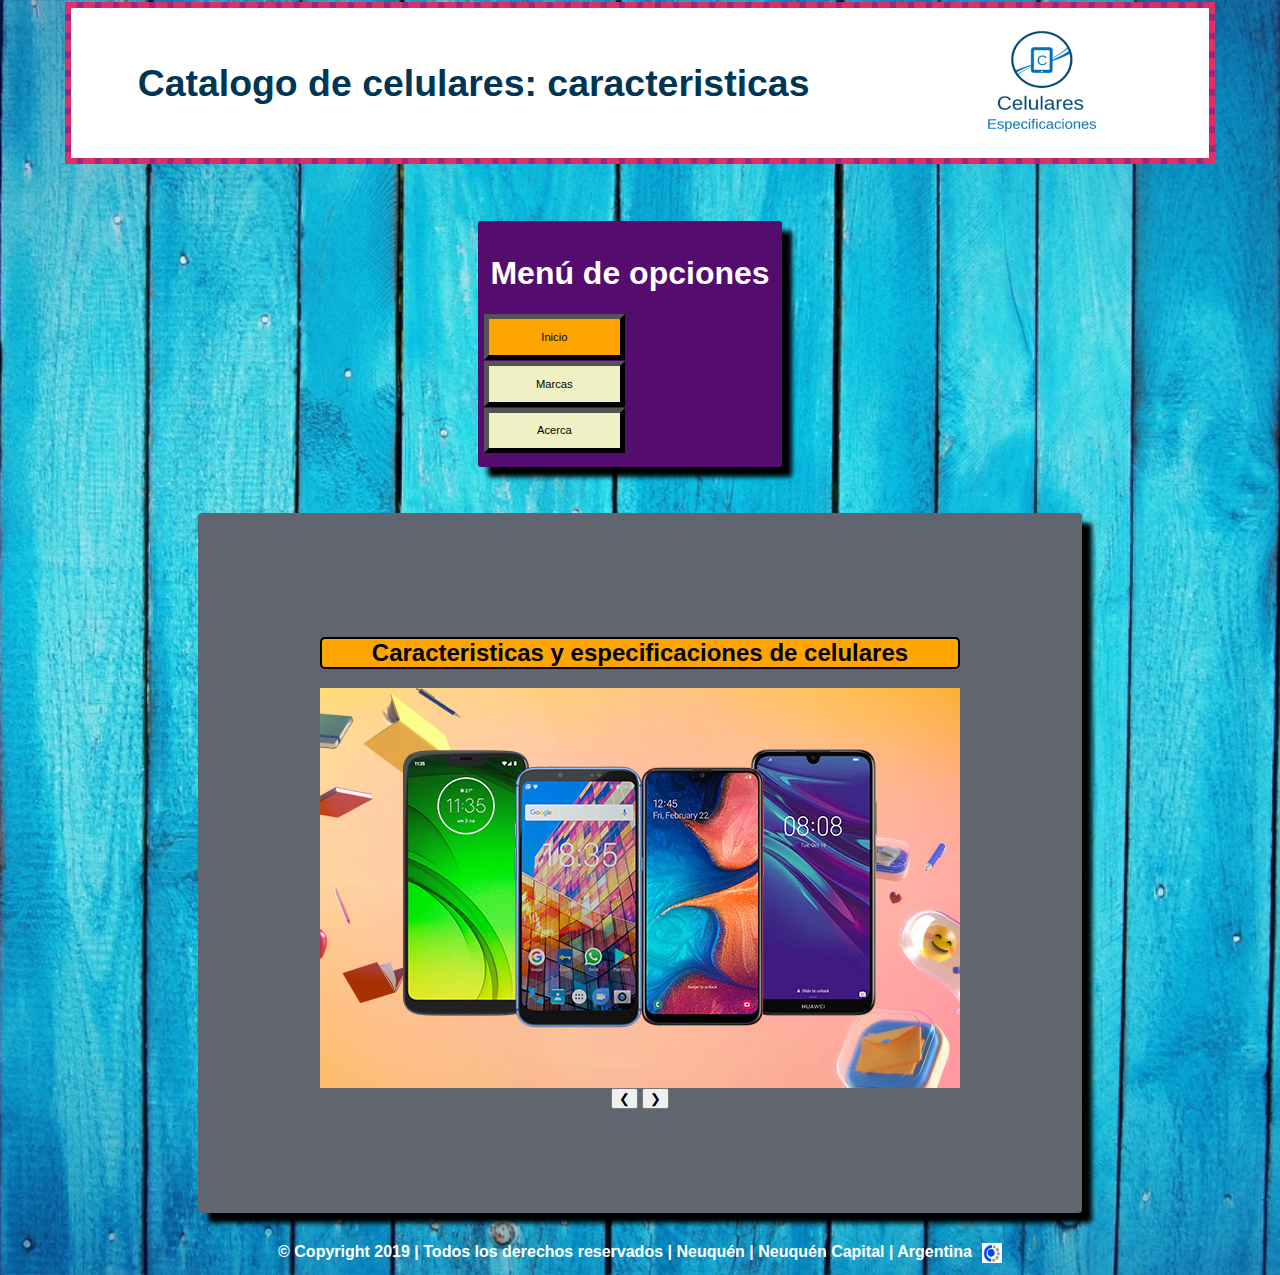
<file: index.html>
<!DOCTYPE html>
<html lang="es">
	<head >
		<title> Catalogo de celulares: Inicio </title>
		<link rel="stylesheet" type="text/css" href="estiloflex.css" />
		<script src="carrusel.js"></script>
	</head>
	<body>
		<header>
			<p><strong> Catalogo de celulares: caracteristicas </strong></p>
			<img src="logo.jpg" alt="logo de la pagina"/>
		</header>
		<menu>
			<h1><strong>Menú de opciones</strong></h1>
			<ul class="men">
				<li><a class="marca" href="index.html">Inicio</a></li>
				<li><a href="pagmarcas.html">Marcas</a></li>
				<li><a href="pagacerca.html">Acerca</a></li>

				</ul>
		</menu>
		<section>
			<div id="contenedor">
						<h2 class="titulo">Caracteristicas y especificaciones de celulares</h2>
						<div class="subcontenedor">
							<img class="imagen" src="Imagenes carrusel/img1.jpg" alt="primer imagen carrusel" style="width:100%">
  						<img class="imagen" src="Imagenes carrusel/img2.jpg" alt="segunda imagen carrusel" style="width:60%">
  						<img class="imagen" src="Imagenes carrusel/img3.jpg" alt="tercer imagen carrusel" style="width:80%">
  						<img class="imagen" src="Imagenes carrusel/img4.jpg" alt="cuarta imagen carrusel" style="width:80%">
  						<img class="imagen" src="Imagenes carrusel/img5.jpg" alt="quinta imagen carrusel" style="width:80%">
						</div>
						<div class="botones">
  						<button class="left" onclick="plusDivs(-1)">&#10094;</button>
  						<button class="right" onclick="plusDivs(1)">&#10095;</button>
						</div>
			</div>
						<script src="carrusel.js"></script>
		</section>
		<footer>
				<strong> © Copyright 2019 | Todos los derechos reservados | Neuquén | Neuquén Capital | Argentina </strong>
				<a href="http://faiweb.uncoma.edu.ar/"><img src="logofinal.png" alt="logo fai web footer" width="20" 						height="20"></a>
</file>
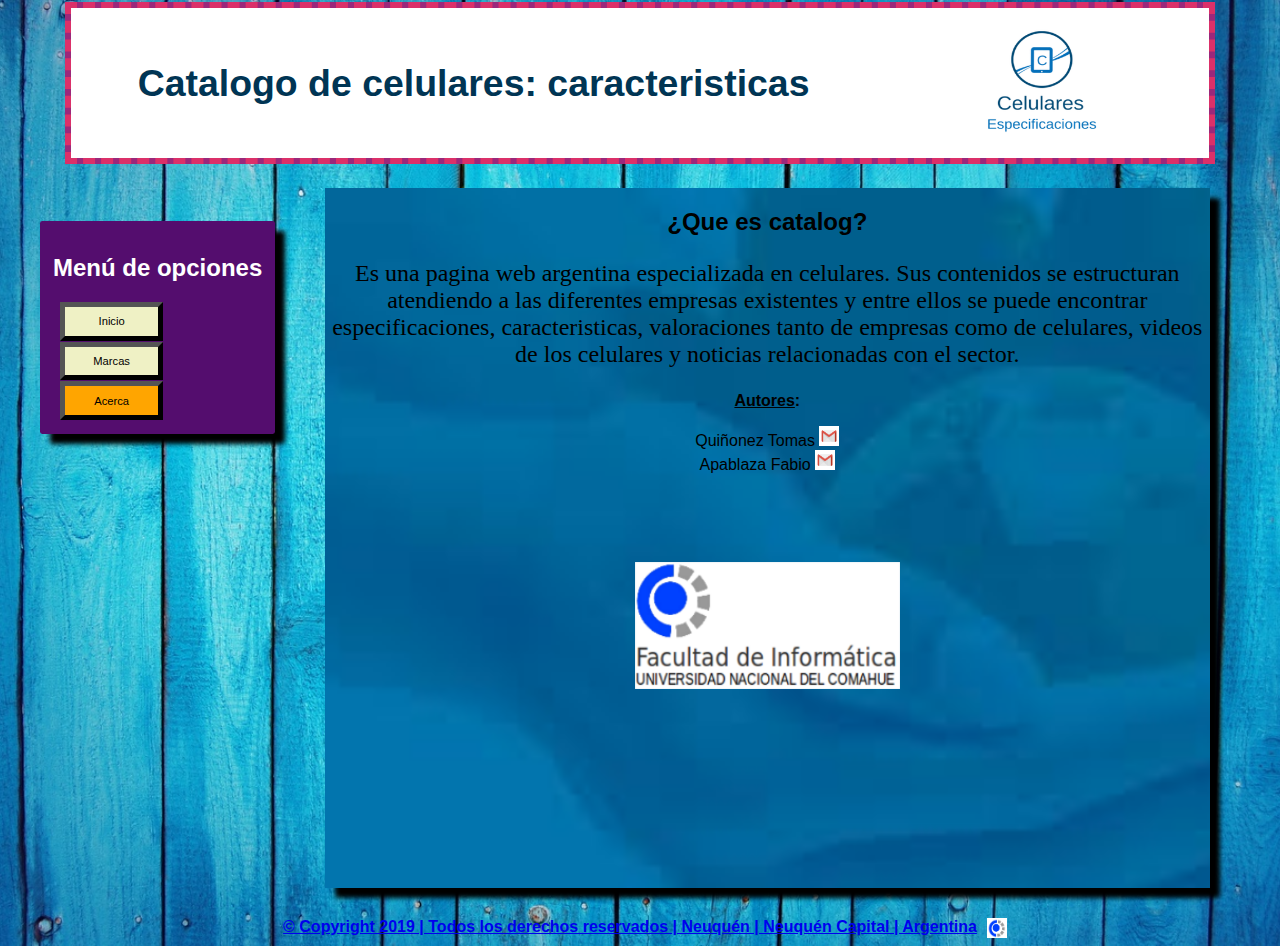
<file: pagacerca.html>
<html>
	<head >
		<title> Catalogo de celulares: Samsung </title>
		<link rel="stylesheet" type="text/css" href="estiloflex.css" />
	</head>
	<body>
		<header>
			<p><strong> Catalogo de celulares: caracteristicas </strong></p>
			<img src="logo.jpg"/>
		</header>
		<menu>
			<h2><strong>Menú de opciones</strong></h2>
			<ul class="men">
				<li><a href="index.html">Inicio</a></li>
				<li><a href="pagmarcas.html">Marcas</a></li>
				<li><a class="marca" href="pagacerca.html">Acerca</a></li>

				</ul>
		</menu>
		<section>
			<div class="contenedorAcerca">
      	<h2>
      		<strong>¿Que es catalog?</strong>
				</h2>
        <p class="parrafoacerca">Es una pagina web argentina especializada en celulares. Sus contenidos
        se estructuran atendiendo a las diferentes empresas existentes y entre ellos se puede
        encontrar especificaciones, caracteristicas, valoraciones tanto de empresas como de celulares,
        videos de los celulares y noticias relacionadas con el sector.</p>
				<strong><u>Autores</u>:</strong>
				<p>
        Quiñonez Tomas <a href="mailto:tomas.quinonez@est.fi.uncoma.edu.ar"><img src="Imagenes acerca/logoEmail.png" width="20"height="20"></a><br>
        Apablaza Fabio <a href="mailto:fabio.apablaza@est.fi.uncoma.edu.ar"><img src="Imagenes acerca/logoEmail.png" width="20"height="20"></a><br>
        <a href="http://faiweb.uncoma.edu.ar/"><img class="imgacerca" src="Imagenes acerca/logoFAI.png">
        </p>
      </div>
		</section>
		<footer>
				<strong> © Copyright 2019 | Todos los derechos reservados | Neuquén | Neuquén Capital | Argentina </strong>
				<a href="http://faiweb.uncoma.edu.ar/"><img src="logofinal.png" width="20" height="20"></a>
		</footer>
	</body>
</html>
</file>
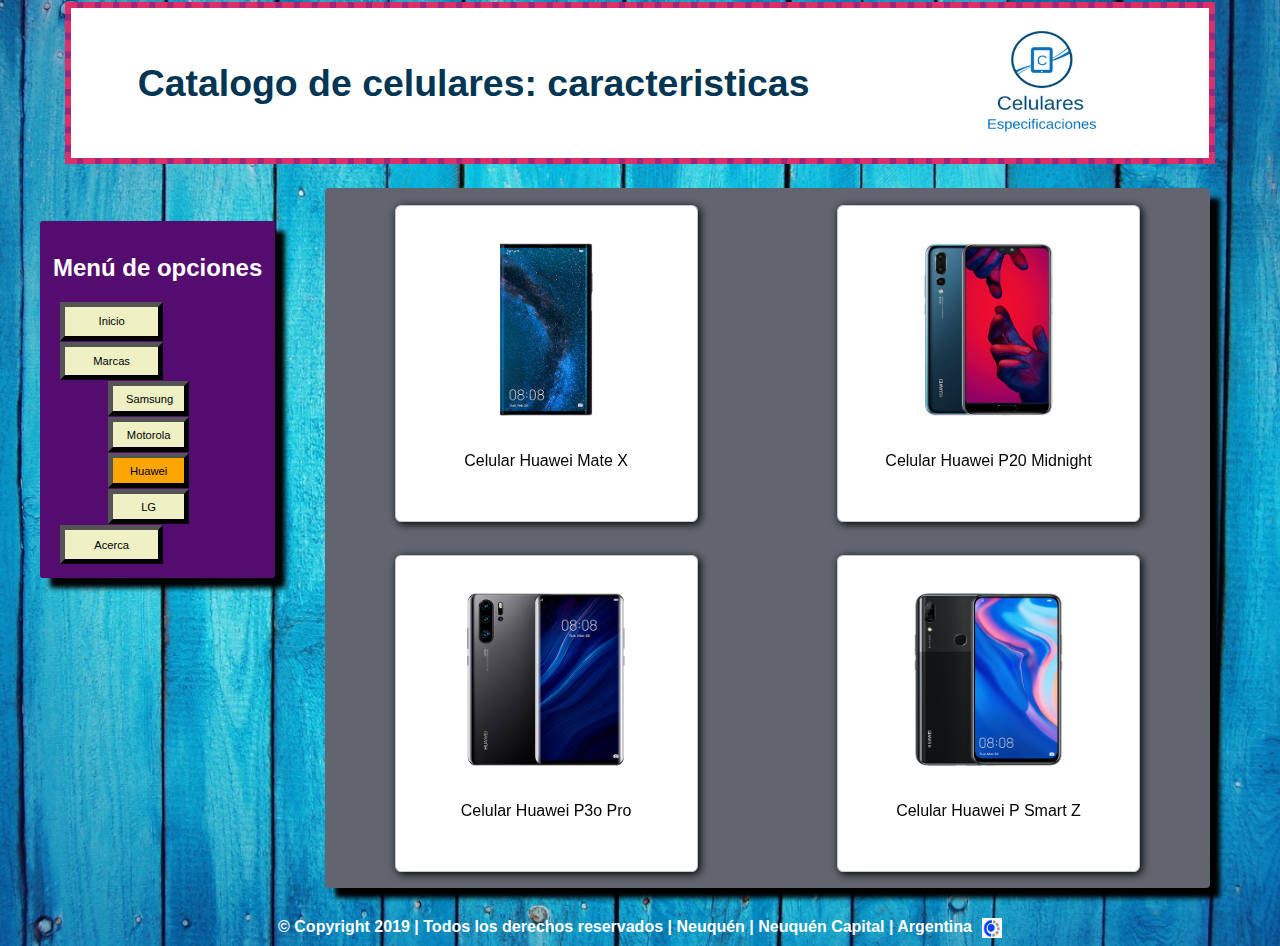
<file: paghuawei.html>
<html>
	<head >
		<title> Catalogo de celulares: Huawei </title>
		<link rel="stylesheet" type="text/css" href="estiloflex.css" />
	</head>
	<body>
		<header>
			<p><strong> Catalogo de celulares: caracteristicas </strong></p>
			<img src="logo.jpg"/>
		</header>
		<menu>
			<h2><strong>Menú de opciones</strong></h2>
			<ul class="men">
				<li><a href="index.html">Inicio</a></li>
				<li><a href="pagmarcas.html">Marcas</a></li>
				<ul>
					<li><a href="pagsamsung.html">Samsung</a></li>
					<li><a href="pagmotorola.html">Motorola</a></li>
					<li><a class="marca" href="paghuawei.html">Huawei</a></li>
					<li><a href="paglg.html">LG</a></li>
				</ul>
				<li><a href="pagacerca.html">Acerca</a></li>

				</ul>
		</menu>
		<section>
			<div class="cel"> <p> Celular Huawei Mate X </p>
				<img src="Imagenes de celulares/Huawei/mate-x-blue.png"/>
				<div class="overlay">
					<div class="text">
						<u>Características principales: </u></br></br>
						Pantalla: 8", 2480 x 2200 pixels</br>
						Procesador: Kirin 980 2.6GHz</br>
						RAM: 8GB</br>
						Almacenamiento: 512GB</br>
						Expansión: NM</br>
						Cámara: Triple, 40MP+16MP+8MP</br>
						Batería: 4500 mAh</br>
						OS: Android 9.0</br>
						Perfil: 11 mm</br>
						Peso: 295 g</br>
					</div>
				</div>
			</div>
			<div class="cel"> <p> Celular Huawei P20 Midnight </p>
				<img src="Imagenes de celulares/Huawei/p20-midnight-blue-weu.png"/>
				<div class="overlay">
					<div class="text">
						<u>Características principales: </u></br></br>
						Pantalla: 6.1", 1080 x 2240 pixels</br>
						Procesador: Kirin 970 2.36GHz</br>
						RAM: 6GB</br>
						Almacenamiento: 128GB</br>
						Expansión: microSD</br>
						Cámara: Triple, 40MP+20MP+8MP</br>
						Batería: 4000 mAh</br>
						OS: Android 8.1</br>
						Perfil: 7.8 mm
						Peso: 180 g
					</div>
				</div>
			</div>
			<div class="cel"> <p> Celular Huawei P3o Pro </p>
				<img src="Imagenes de celulares/Huawei/P30Pro_black.png"/>
				<div class="overlay">
					<div class="text">
						<u>Características principales: </u></br></br>
						Pantalla: 6.47", 1080 x 2340 pixels</br>
						Procesador: Kirin 980 2.6GHz</br>
						RAM: 6GB/8GB</br>
						Almacenamiento: 128/256/512GB</br>
						Expansión: NM</br>
						Cámara: Cuádruple, 40MP+20MP+8MP+TOF</br>
						Batería: 4200 mAh</br>
						OS: Android 9.0</br>
						Perfil: 8.4 mm</br>
						Peso: 192 g</br>
					</div>
				</div>
			</div>
			<div class="cel"> <p> Celular Huawei P Smart Z </p>
				<img src="Imagenes de celulares/Huawei/p-smart-z-black.png"/>
				<div class="overlay">
					<div class="text">
						<u>Características principales: </u></br></br>
						Pantalla: 6.5", 1080 x 2340 pixels</br>
						Procesador: Kirin 710 2.2GHz</br>
						RAM: 4GB</br>
						Almacenamiento: 64GB</br>
						Expansión: microSD</br>
						Cámara: Dual, 16MP+2MP</br>
						Batería: 4000 mAh</br>
						OS: Android 9.0</br>
						Perfil: 8.8 mm</br>
						Peso: 197 g
					</div>
				</div>
			</div>
		</section>
		<footer>
				<strong> © Copyright 2019 | Todos los derechos reservados | Neuquén | Neuquén Capital | Argentina </strong>
				<a href="http://faiweb.uncoma.edu.ar/"><img src="logofinal.png" width="20" 						height="20"></a>

		</footer>
	</body>
</html>
</file>
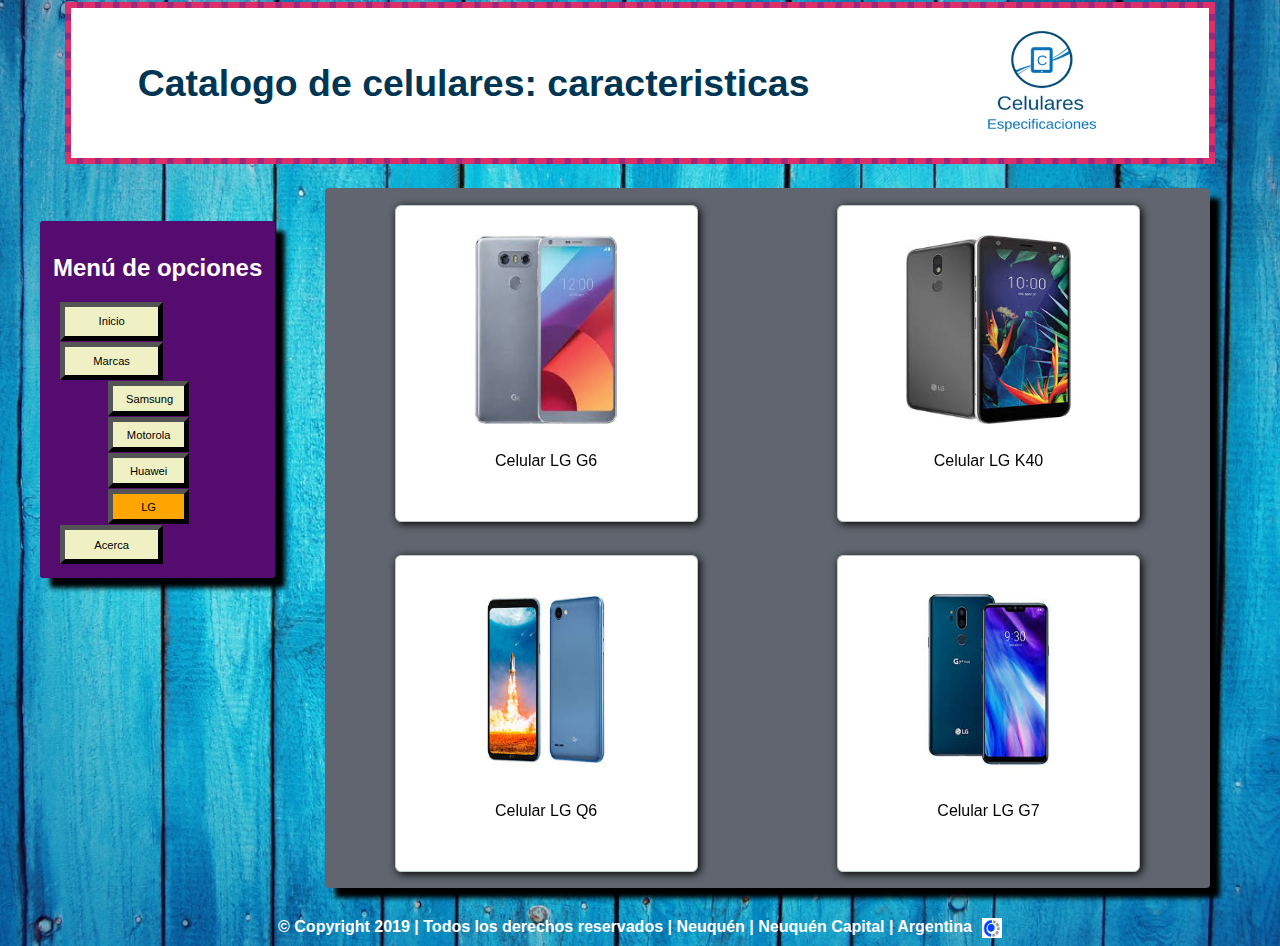
<file: paglg.html>
<html>
	<head >
		<title> Catalogo de celulares: Inicio </title>
		<link rel="stylesheet" type="text/css" href="estiloflex.css" />
	</head>
	<body>
		<header>
			<p><strong> Catalogo de celulares: caracteristicas </strong></p>
			<img src="logo.jpg"/>
		</header>
		<menu>
			<h2><strong>Menú de opciones</strong></h2>
			<ul class="men">
				<li><a href="index.html">Inicio</a></li>
				<li><a href="pagmarcas.html">Marcas</a></li>
				<ul>
					<li><a href="pagsamsung.html">Samsung</a></li>
					<li><a href="pagmotorola.html">Motorola</a></li>
					<li><a href="paghuawei.html">Huawei</a></li>
					<li><a class="marca" href="paglg.html">LG</a></li>
				</ul>
				<li><a href="pagacerca.html">Acerca</a></li>

				</ul>
		</menu>
		<section>
			<div class="cel"> <p> Celular LG G6 </p>
				<img src="Imagenes de celulares/LG/G6.jpg"/>
				<div class="overlay">
					<div class="text">
						<u>Características principales: </u></br></br>
						Pantalla: 5.7", 1440 x 2880 pixels </br>
						Procesador: Snapdragon 821 2.35GHz </br>
						RAM: 4GB </br>
						Almacenamiento: 32GB/64GB/128GB </br>
						Expansión: microSD </br>
						Cámara: Dual, 13MP </br>
						Batería: 3300 mAh </br>
						OS: Android 7.0 </br>
						Perfil: 7.9 mm </br>
						Peso: 163 g </br>
					</div>
				</div>
			</div>
			<div class="cel"> <p> Celular LG K40 </p>
				<img src="Imagenes de celulares/LG/K40.jpg"/>
				<div class="overlay">
					<div class="text">
						<u>Características principales: </u></br></br>
						Pantalla: 5.7", 720 x 1440 pixels </br>
						Procesador: Octa-core 2GHz </br>
						RAM: 2GB </br>
						Almacenamiento: 32GB </br>
						Expansión: microSD </br>
						Cámara: 16 MP </br>
						Batería: 3000 mAh </br>
						OS: Android 9.0 </br>
						Perfil: 8.3 mm </br>
					</div>
				</div>
			</div>
			<div class="cel"> <p> Celular LG Q6 </p>
				<img src="Imagenes de celulares/LG/Q6.jpg"/>
				<div class="overlay">
					<div class="text">
						<u>Características principales: </u></br></br>
						Pantalla: 5.5", 1080 x 2160 pixels </br>
						Procesador: Snapdragon 435 1.4GHz </br>
						RAM: 3GB </br>
						Almacenamiento: 32GB </br>
						Expansión: microSD </br>
						Cámara: 13 MP </br>
						Batería: 3000 mAh </br>
						OS: Android 7.1.1 </br>
						Perfil: 8.1 mm </br>
						Peso: 149 g </br>
					</div>
				</div>
			</div>
			<div class="cel"> <p> Celular LG G7</p>
				<img src="Imagenes de celulares/LG/LGG7.jpg"/>
				<div class="overlay">
					<div class="text">
						<u>Características principales: </u></br></br>
						Pantalla: 6.1", 1440 x 3120 pixels </br>
						Procesador: Snapdragon 845 2.7GHz </br>
						RAM: 4GB/6GB </br>
						Almacenamiento: 64GB/128GB </br>
						Expansión: microSD </br>
						Cámara: Dual, 16MP+16MP </br>
						Batería: 3000 mAh </br>
						OS: Android 8.0 </br>
						Perfil: 7.9 mm </br>
						Peso: 162 g </br>
					</div>
				</div>
			</div>
		</section>
		<footer>
				<strong> © Copyright 2019 | Todos los derechos reservados | Neuquén | Neuquén Capital | Argentina </strong>
				<a href="http://faiweb.uncoma.edu.ar/"><img src="logofinal.png" width="20" 	height="20"></a>
</file>
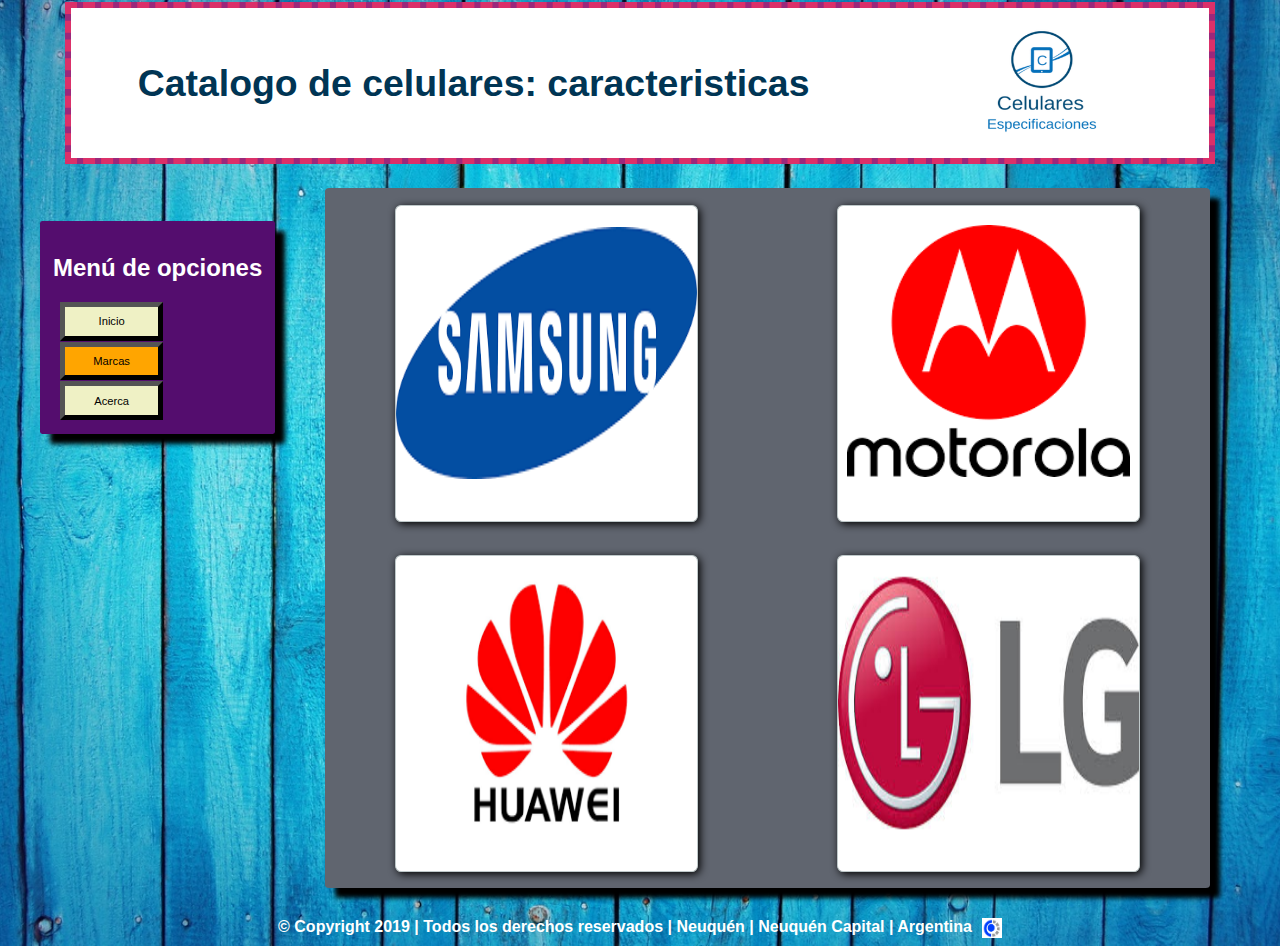
<file: pagmarcas.html>
<html>
	<head >
		<title> Catalogo de celulares: Marcas </title>
		<link rel="stylesheet" type="text/css" href="estiloflex.css" />
	</head>
	<body>
		<header>
			<p><strong> Catalogo de celulares: caracteristicas </strong></p>
			<img src="logo.jpg"/>
		</header>
		<menu>
			<h2><strong>Menú de opciones</strong></h2>
			<ul class="men">
				<li><a href="index.html">Inicio</a></li>
				<li><a class="marca" href="pagmarcas.html">Marcas</a></li>
				<li><a href="pagacerca.html">Acerca</a></li>

				</ul>
		</menu>
		<section>
			<div class="logos">
				<a href="pagsamsung.html"><img src="Logos/LogoSamsung.png"/></a>
			</div>
			<div class="logos">
				<a href="pagmotorola.html"><img src="Logos/LogoMotorola.png"/></a>
			</div>
			<div class="logos">
				<a href="paghuawei.html"><img src="Logos/LogoHuawei.png"/></a>
			</div>
			<div class="logos">
				<a href="paglg.html"><img src="Logos/LogoLG.jpg"/></a>
			</div>
		</section>
		<footer>
				<strong> © Copyright 2019 | Todos los derechos reservados | Neuquén | Neuquén Capital | Argentina </strong>
				<a href="http://faiweb.uncoma.edu.ar/"><img src="logofinal.png" width="20" 	height="20"></a>
</file>
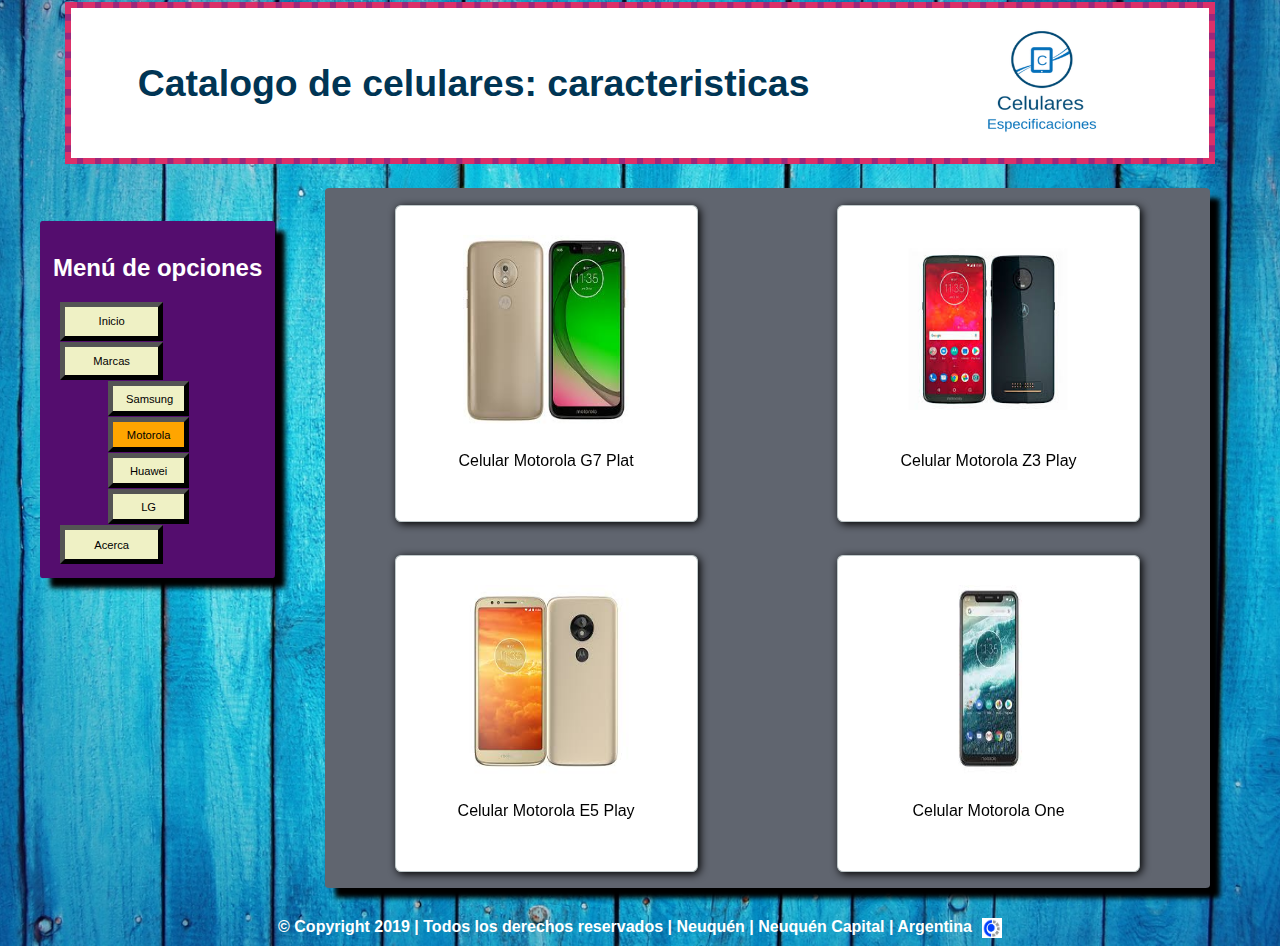
<file: pagmotorola.html>
<html>
	<head >
		<title> Catalogo de celulares: Motorola </title>
		<link rel="stylesheet" type="text/css" href="estiloflex.css" />
	</head>
	<body>
		<header>
			<p><strong> Catalogo de celulares: caracteristicas </strong></p>
			<img src="logo.jpg"/>
		</header>
		<menu>
			<h2><strong>Menú de opciones</strong></h2>
			<ul class="men">
				<li><a href="index.html">Inicio</a></li>
				<li><a href="pagmarcas.html">Marcas</a></li>
				<ul>
					<li><a href="pagsamsung.html">Samsung</a></li>
					<li><a class="marca" href="pagmotorola.html">Motorola</a></li>
					<li><a href="paghuawei.html">Huawei</a></li>
					<li><a href="paglg.html">LG</a></li>
				</ul>
				<li><a href="pagacerca.html">Acerca</a></li>

				</ul>
		</menu>
		<section>
			<div class="cel"> <p> Celular Motorola G7 Plat </p>
				<img src="Imagenes de celulares/Motorola/G7play.jpg"/>
				<div class="overlay">
					<div class="text">
						<u>Características principales: </u></br></br>
						Pantalla: 5.7", 720 x 1512 pixels </br>
						Procesador: Snapdragon 632 1.8GHz </br>
						RAM: 2GB </br>
						Almacenamiento: 32GB </br>
						Expansión: microSD </br>
						Cámara: 13 MP </br>
						Batería: 3000 mAh </br>
						OS: Android 9.0 </br>
						Perfil: 8.1 mm </br>
						Peso: 168 g </br>
					</div>
				</div>
			</div>
			<div class="cel"> <p> Celular Motorola Z3 Play </p>
				<img src="Imagenes de celulares/Motorola/Z3Play.jpg"/>
				<div class="overlay">
					<div class="text">
						<u>Características principales: </u></br></br>
						Pantalla: 6.01", 1080 x 2160 pixels </br>
						Procesador: Snapdragon 636 1.8GHz </br>
						RAM: 4GB </br>
						Almacenamiento: 32GB/64GB </br>
						Expansión: microSD </br>
						Cámara: Dual, 12MP+5MP </br>
						Batería: 3000 mAh </br>
						OS: Android 8.1 </br>
						Perfil: 6.8 mm </br>
						Peso: 156 g </br>
					</div>
				</div>
			</div>
			<div class="cel"> <p> Celular Motorola E5 Play </p>
				<img src="Imagenes de celulares/Motorola/E5Play.jpg"/>
				<div class="overlay">
					<div class="text">
						<u>Caracteristicas principales: </u></br></br>
						Pantalla 5.2", 720 x 1280 pixels </br>
						Procesador Snapdragon 425/427 1.4GHz </br>
						RAM 2GB RAM </br>
						Almacenamiento 16GB, microSD </br>
						Cámara 8 MP </br>
						Batería 2800 mAh </br>
						Sistema Operativo OS: Android 8.0 </br>
						Perfil Perfil: 8.9 mm </br>
						Peso Peso: 150 g </br>
						Motorola Moto E5 Play </br>
					</div>
				</div>
			</div>
			<div class="cel"> <p> Celular Motorola One</p>
				<img src="Imagenes de celulares/Motorola/One.jpg"/>
				<div class="overlay">
					<div class="text">
						<u>Caracteristicas principales: </u></br></br>
						Pantalla 5.9", 720 x 1520 pixels </br>
						Procesador Snapdragon 625 2GHz </br>
						RAM 4GB RAM </br>
						Almacenamiento 64GB, microSD </br>
						Cámara Dual, 13MP+2MP </br>
						Batería 3000 mAh </br>
						Sistema Operativo OS: Android 8.1 </br>
						Perfil: 8 mm </br>
						Peso: 162 g </br>
					</div>
				</div>
			</div>
		</section>
		<footer>
				<strong> © Copyright 2019 | Todos los derechos reservados | Neuquén | Neuquén Capital | Argentina </strong>
				<a href="http://faiweb.uncoma.edu.ar/"><img src="logofinal.png" width="20" 						height="20"></a>

		</footer>
	</body>
</html>
</file>
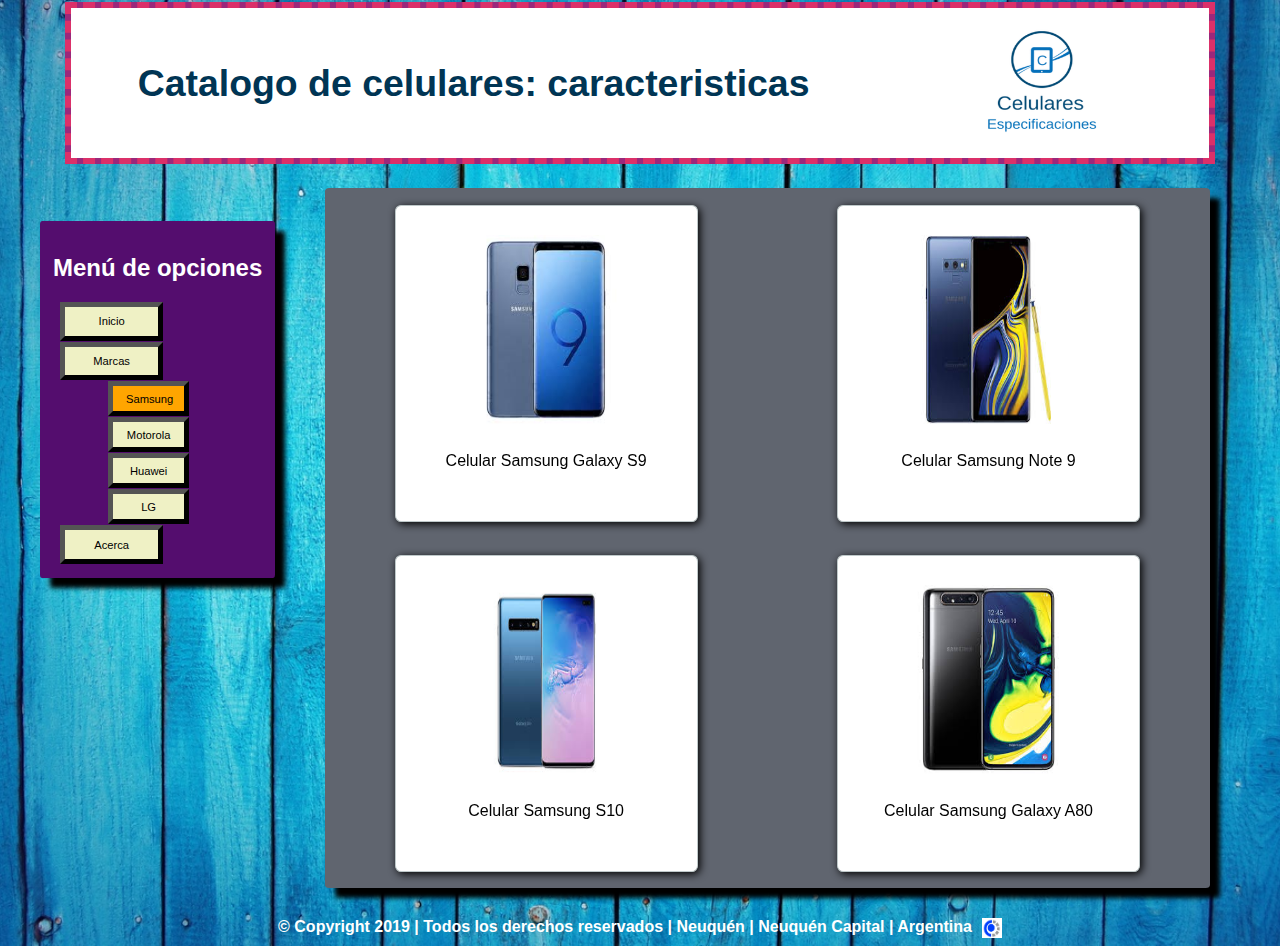
<file: pagsamsung.html>
<html>
	<head >
		<title> Catalogo de celulares: Samsung </title>
		<link rel="stylesheet" type="text/css" href="estiloflex.css" />
	</head>
	<body>
		<header>
			<p><strong> Catalogo de celulares: caracteristicas </strong></p>
			<img src="logo.jpg"/>
		</header>
		<menu>
			<h2><strong>Menú de opciones</strong></h2>
			<ul class="men">
				<li><a href="index.html">Inicio</a></li>
				<li><a href="pagmarcas.html">Marcas</a></li>
				<ul>
					<li><a class="marca" href="pagsamsung.html">Samsung</a></li>
					<li><a href="pagmotorola.html">Motorola</a></li>
					<li><a href="paghuawei.html">Huawei</a></li>
					<li><a href="paglg.html">LG</a></li>
				</ul>
				<li><a href="pagacerca.html">Acerca</a></li>

				</ul>
		</menu>
		<section>
			<div class="cel"> <p> Celular Samsung Galaxy S9 </p>
				<img src="Imagenes de celulares/Samsung/S9.jpg"/>
				<div class="overlay">
					<div class="text">
						<u>Caracteristicas principales: </u></br></br>
						Pantalla: 6.4", 1440 x 2960 pixels </br>
						Procesador: Snapdragon 845 / Exynos 9810 </br>
						RAM: 6GB/8GB </br>
						Almacenamiento: 128GB/512GB </br>
						Expansión: microSD </br>
						Cámara: Dual, 12MP+12MP </br>
						Batería: 4000 mAh </br>
						OS: Android 8.1 </br>
						Perfil: 8.8 mm </br>
						Peso: 201 g
					</div>
				</div>
			</div>
			<div class="cel"> <p> Celular Samsung Note 9 </p>
				<img src="Imagenes de celulares/Samsung/Note9.jpg"/>
				<div class="overlay">
					<div class="text">
						<u>Características principales: </u></br></br>
						Pantalla: 5.8", 1440 x 2960 pixels </br>
						Procesador: Snapdragon 845 / Exynos 9810 </br>
						RAM: 4GB </br>
						Almacenamiento: 64GB/128GB </br>
						Expansión: microSD </br>
						Cámara: 12 MP </br>
						Batería: 3000 mAh </br>
						OS: Android 8.0 </br>
						Perfil: 8.5 mm </br>
						Peso: 163 g </br>
					</div>
				</div>
			</div>
			<div class="cel"> <p> Celular Samsung S10 </p>
				<img src="Imagenes de celulares/Samsung/S10.jpg"/>
				<div class="overlay">
					<div class="text">
						<u>Características principales: </u></br></br>
						Pantalla: 6.1", 1440 x 3040 pixels </br>
						Procesador: Exynos 9820 2.7GHz/Snapdragon 855 2.84GHz </br>
						RAM: 8GB </br>
						Almacenamiento: 128GB/512GB </br>
						Expansión: microSD </br>
						Cámara: Triple, 12MP+12MP+16MP </br>
						Batería: 3400 mAh </br>
						OS: Android 9.0 </br>
						Perfil: 7.8 mm </br>
						Peso: 157 g
					</div>
				</div>
			</div>
			<div class="cel"> <p> Celular Samsung Galaxy A80 </p>
				<img src="Imagenes de celulares/Samsung/GalaxyA80.jpg"/>
				<div class="overlay">
					<div class="text">
						<u>Características principales: </u></br></br>
						Pantalla: 6.7", 1080 x 2400 pixels </br>
						Procesador: Snapdragon 730G 2.2GHz </br>
						RAM: 8GB </br>
						Almacenamiento: 128GB </br>
						Expansión: sin microSD </br>
						Cámara: Triple, 48MP+8MP+TOF 3D </br>
						Batería: 3700 mAh </br>
						OS: Android 9.0 </br>
						Perfil: 9.3 mm </br>
						Peso: 220 g </br>
					</div>
				</div>
			</div>
		</section>
		<footer>
				<strong> © Copyright 2019 | Todos los derechos reservados | Neuquén | Neuquén Capital | Argentina </strong>
				<a href="http://faiweb.uncoma.edu.ar/"><img src="logofinal.png" width="20" 						height="20"></a>

		</footer>
	</body>
</html>
</file>
<file: estiloflex.css>
body {
	background-image: url("fondoazul.jpg");
	background-size: cover;
	background-position: center;
	/*background-color: #00a6fb;*/
	display: flex;
	align-items: flex-start;
	/*border: 1px solid black;*/
	flex-direction: row;
	flex-wrap: wrap;
	justify-content: center;
	font-family: sans-serif;
}

@keyframes animateBorder {
	to {
		outline-color: #db3069;
		box-shadow: 0 0 0 6px #e0e4cc;
	}
}

header {
	display: flex;
	justify-content: space-around;
	align-items: center;
	font-family: arial;
	font-size: 130%;
	padding: 0;
	background-color: white;
	width: 90%;
	height: auto;
	/*border: 1px solid black;*/
	flex-direction: row;
	flex-wrap: wrap;
	outline: 6px dashed #db3069;
	box-shadow: 0 0 0 6px #9b287b;
	animation: 2s animateBorder ease infinite;
	min-width: 260px;
}

header img {
	min-width: 200px;
	width: 15%;
	height: 65%;
	max-height: 150px;
}

header p {
	color: #003554;
	font-size: 180%;
}

menu {
	border-radius: 1%;
	margin-top: 5%;
	margin-right: 20px;
	color: white;
	/*border: 1px double black;*/
	background-color: #540d6e;
	padding: 1%;
	box-shadow: 10px 10px 5px black;
}

section {
	background-color: #60656f;
	display: flex;
	margin: 30px;
	width: 70%;
	height: 700px;
	/*border: 6px groove #2e86c1;*/
	border-radius: 0.5%;
	align-items: center;
	flex-wrap: wrap;
	flex-direction: row;
	text-align: center;
	justify-content: space-around;
	min-width: 300px;
	box-shadow: 10px 10px 5px black;
}

footer {
	display: flex;
	width: 1000px;
	/*border: 1px solid black;*/
	text-align: center;
	align-items: flex-start;
	flex-direction: row;
	justify-content: center;
	font-family: sans-serif;
	color: white;
}

footer a {
	margin-left: 1%;
}

.cel, .logos {
	display: flex;
	background-color: white;
	border: 1px solid #bfc9ca;
	width: 34%;
	height: 45%;
	flex-direction: row;
	justify-content: center;
	flex-wrap: wrap;
	text-align: center;
	border-radius: 2%;
	box-shadow: 2px 2px 9px 0;
	overflow: hidden;
	backface-visibility: hidden;
}

.cel img {
	width: 55%;
	height: 60%;
	order: 1;
	margin: 8%;
	-webkit-transition: all .9 ease;
	-moz-transition: all .9s ease;
	-o-transition: all .9 ease;
	-ms-transition: all .9 ease;
}

.logos img {
	width: 100%;
	height: 80%;
	order: 1;
	margin-top: 7%;
	-webkit-transition: all .9 ease;
	-moz-transition: all .9s ease;
	-o-transition: all .9 ease;
	-ms-transition: all .9 ease;
}

.cel:hover img, .logos:hover img {
	-webkit-transform: scale(1.25);
	-moz-transform: scale(1.25);
	-ms-transform: scale(1.25);
	-o-transform: scale(1.25);
	transform: scale(1.25);
}

.cel p {
	font-size: 1,2vw;
	font-family: sans-serif;
	white-space: normal;
	margin: 0;
	height: 20%;
	width: 83%;
	line-height: 100%;
	order: 2;
	text-align:center;
}

.men {
	perspective: 600px;
}

.card {
	transition: transform 1s;
	transform-style: preserve-3d;
}

.back {
	transform: rotateY(180deg);
}
.men li a {
	text-align: center;
	font-size: 70%;
	width: 35%;
	background-color: #EFF1C5;
	color:#000;
	text-decoration:none;
	padding:5% 10%;
	display:block;
	border-width: thick;
	border-style:outset;
	border-color:black;
	position: relative;
	right: 20%;
	bottom: 60%;
	margin: 1px;
}

.men li .marca {
	background-color: orange;
}


.overlay {
	display: flex;
	justify-content: center;
	align-items: center;
	background-color: #008CBA;
	overflow: hidden;
	width: 100%;
	height:0;
	transition: .5s ease;
}

.cel:hover .overlay {
  bottom: 0;
  height: 100%;
}

.text {
	font-weight: bold;
	color: black;
	font-size: 90%;
	position: relative;
	left: 48%;
	top: 36%;
	-webkit-transform: translate(-50%, -50%);
	-ms-transform: translate(-50%, -50%);
	transform: translate(-50%, -50%);
	text-align: center;
}

.contenedor{
		display: flex;
		justify-content: center;
		align-items: center;
		margin: auto;
}
.subcontenedor{
	display: flex;
	justify-content: center;
	align-items: center;
}

.titulo{
	border: 2px solid black;
	background-color: orange;
  border-radius: 5px;
}

.contenedorAcerca{
	background-image: url("Imagenes acerca/fondoAcerca.jpg");
	background-size: cover;
	background-position: center;
	width: 100%;
	height: 100%;
}

.imgacerca {
	min-width: 200px;
	width: 30%;
	margin-top: 10%;
}
p.parrafoacerca{
	font-family: "Times New Roman", Times, serif;
	font-size: 150%;
}
</file>
